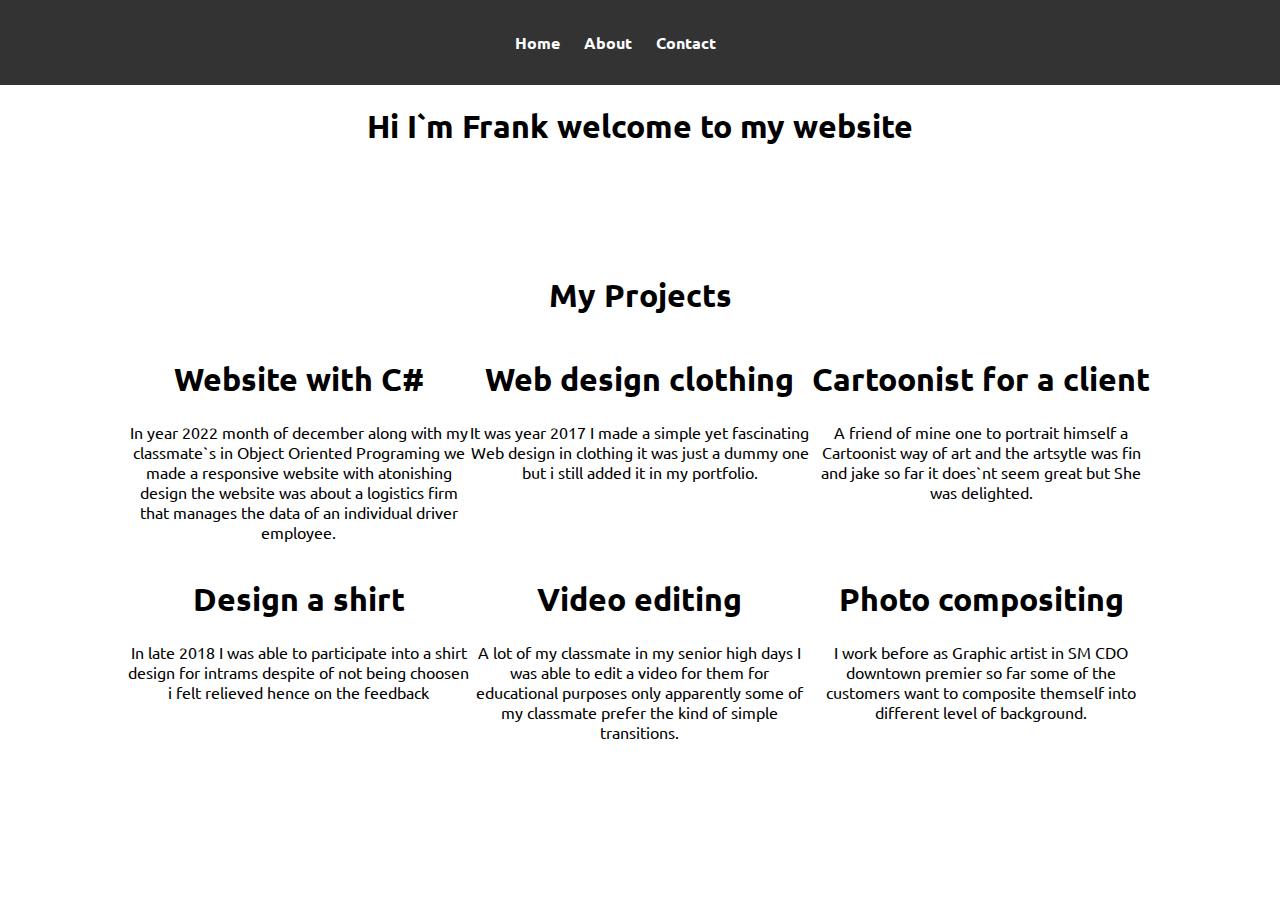
<file: index.html>
<!DOCTYPE html>
<html lang="en">
  <head>
    <meta charset="UTF-8" />
    <meta name="viewport" content="width=device-width, initial-scale=1.0" />
    <link rel="preconnect" href="https://fonts.googleapis.com">
<link rel="preconnect" href="https://fonts.gstatic.com" crossorigin>
<link href="https://fonts.googleapis.com/css2?family=Montserrat:wght@200;300;700&family=Raleway:wght@300&family=Ubuntu:wght@300&display=swap" rel="stylesheet">
    <link rel="stylesheet" href="style/style.css" />  
    <title>Home</title>
  </head>
  <body>
    <header>
      <nav>
        <ul>
          <li><a href="index.html">Home</a></li>
          <li><a href="about.html">About</a></li>
          <li><a href="contact.html">Contact</a></li>
        </ul>
      </nav>
    </header>
    <div>
        <div>
           <h1>Hi I`m Frank welcome to my website</h1> 
        </div>

    <div class=" margin-adjust">
        <h1>My Projects</h1>
     <div class="row">
        <div class="column pading-adjust">
           <h1>Website with C#</h1>
           <p>In year 2022 month of december along 
            with my classmate`s in Object Oriented Programing
            we made a responsive website with atonishing design
            the website was about a logistics firm that manages
            the data of an individual driver employee.
           </p>
        </div>
        <div class="column pading-adjust">
            <h1>Web design clothing</h1>
           <p>It was year 2017 I made a simple yet fascinating
            Web design in clothing it was just a dummy one but i still
            added it in my portfolio.
           </p>
        </div>
        <div class="column pading-adjust">
            <h1>Cartoonist for a client</h1>
           <p>A friend of mine one to portrait himself 
            a Cartoonist way of art and the artsytle was 
            fin and jake so far it does`nt seem great but 
            She was delighted.
           </p>
        </div>
      </div>
      <div class="row">
        <div class="column">
            <h1>Design a shirt</h1>
           <p>In late 2018 I was able to participate into 
            a shirt design for intrams despite of not being choosen 
            i felt relieved hence on the feedback
           </p>
        </div>
        <div class="column">
            <h1>Video editing</h1>
           <p>A lot of my classmate in my senior high days 
            I was able to edit a video for them for educational 
            purposes only apparently some of my classmate prefer the kind
            of simple transitions.
           </p>
        </div>
        <div class="column">
           <h1>Photo compositing</h1>
           <p>I work before as Graphic artist in 
            SM CDO downtown premier so far some of the customers
            want to composite themself into different level of
            background.
           </p>
        </div>
      </div>
     </div>
    </div>
  </body>
</html>
</file>
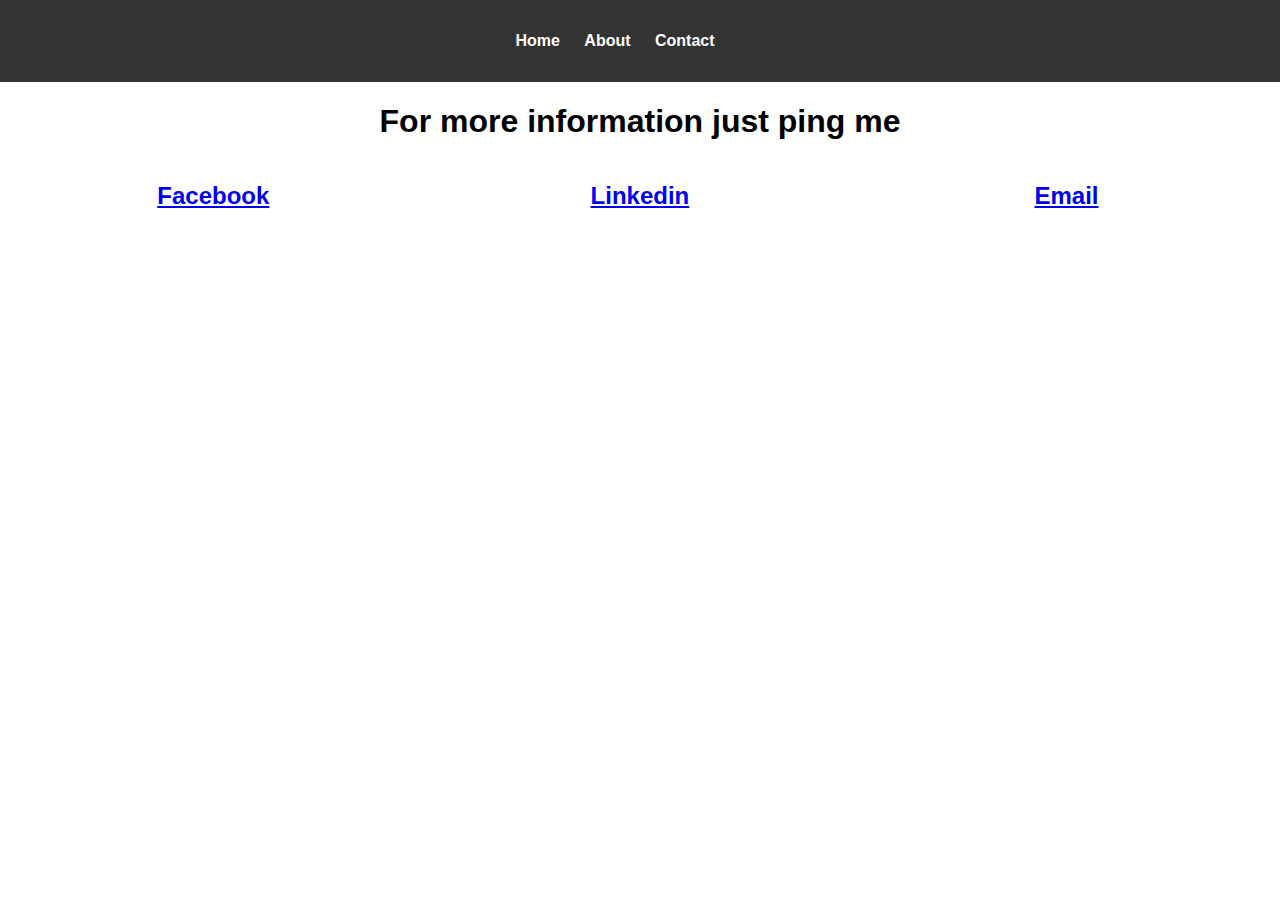
<file: contact.html>
<!DOCTYPE html>
<html lang="en">
  <head>
    <meta charset="UTF-8" />
    <meta name="viewport" content="width=device-width, initial-scale=1.0" />
    <link rel="stylesheet" href="style/style.css" />
    <title>Contact Us</title>
  </head>
  <body>
    <header>
      <nav>
        <ul>
          <li><a href="index.html">Home</a></li>
          <li><a href="about.html">About</a></li>
          <li><a href="contact.html">Contact</a></li>
        </ul>
      </nav>
    </header>
    <div class="row">
    <h1>For more information just ping me</h1>
    <div class="column"><a href="wwww.facebook.com"><h2>Facebook</h2></a></div>
    <div class="column"><a href="www.linkedin.com"><h2>Linkedin</h2></a></div>
    <div class="column"><a href="www.Google.com"><h2>Email</h2></a></div>
    
  </div>
    
    <script src="https://cdn.jsdelivr.net/npm/bootstrap@5.3.1/dist/js/bootstrap.bundle.min.js" integrity="sha384-HwwvtgBNo3bZJJLYd8oVXjrBZt8cqVSpeBNS5n7C8IVInixGAoxmnlMuBnhbgrkm" crossorigin="anonymous"></script>
  </body>
</html>
</file>
<file: style/style.css>
/* Add your CSS styles here */
body {
    font-family: 'Ubuntu', sans-serif, Arial, Helvetica, sans-serif;
    margin: 0;
    padding: 0;
    text-align: center;
  }
  
  header {
    background-color: #333;
    color: #fff;
    text-align: center;
    padding: 1em 0;
    padding-right: 30px;
  }
  
  nav ul {
    list-style: none;
    padding: 0;
  }
  
  nav ul li {
    display: inline;
    margin-right: 20px;
  }
  
  nav a {
    text-decoration: none;
    color: #fff;
    font-weight: bold;
  }
  
  nav a:hover {
    color: #ff0000;
  }

  /* added css */

  .padding-top{
     padding-top: 40px;
  }

  /* top | left and right | bottom */
  .margin-adjust{
    margin: 10% 10%;
       
  }

  .avatar{
    margin-top: 50px;
    border-radius: 50%;
    width: 200px;
    height: 200px;
  }

  .avatar-text{
    text-align: left;
  }

 
  .column {
    float: left;
    width: 33.33%;
  }
  
  /* Clear floats after the columns */
  .row:after {
    content: "";
    display: table;
    clear: both;
  }

  /* Responsive layout - when the screen is less than 600px wide, make the three columns stack on top of each other instead of next to each other */
@media screen and (max-width: 600px) {
  .column {
    width: 100%;
  }
}
</file>
